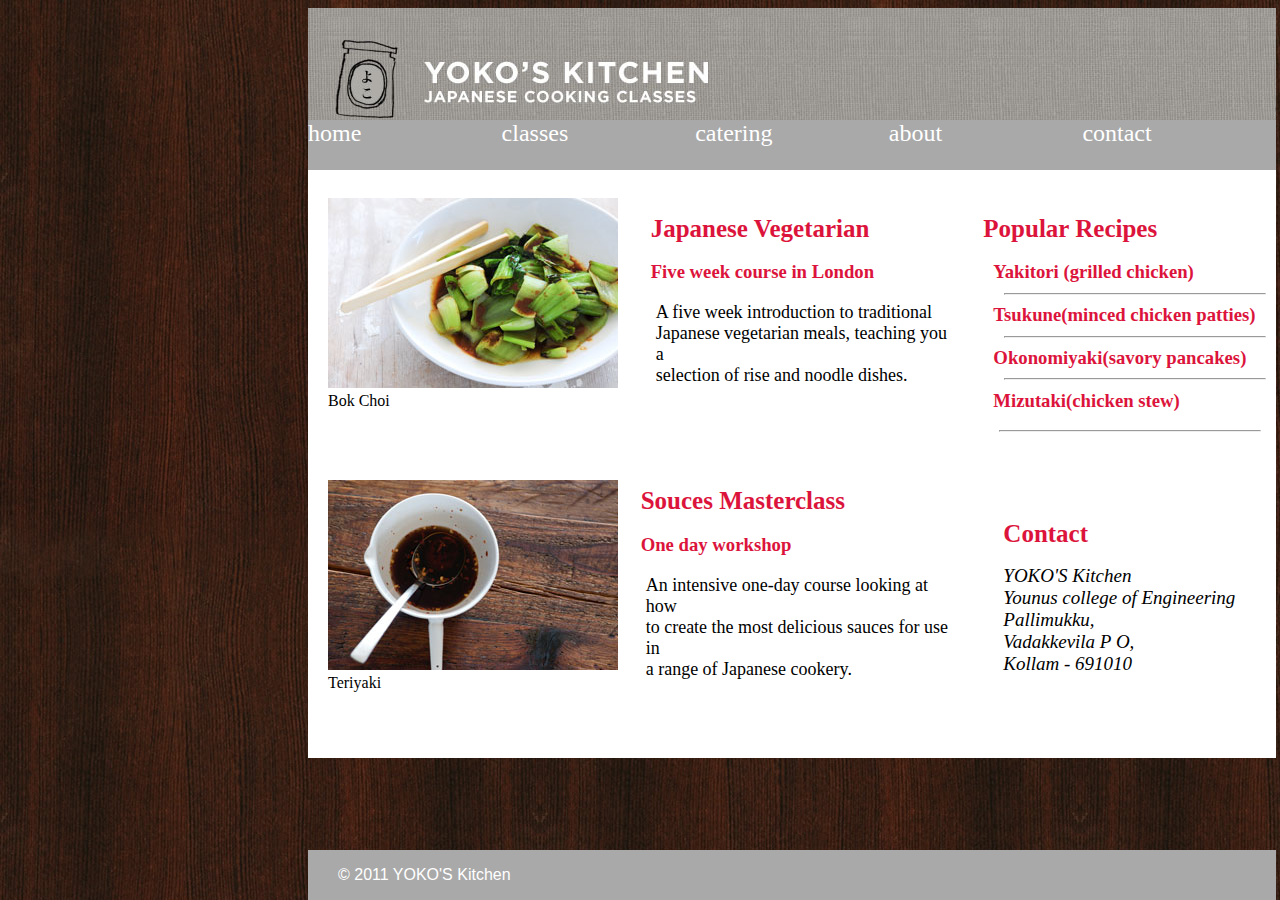
<file: casestudy04/index.html>
<!DOCTYPE html>
<html lang="en">
    <!--css code start-->
    <style>
        body{
            background-image: url("dark-wood.jpg");
        }
        .divback{
            width: 968px;
            height: 750px;
            background-color: white;
            margin-left: 300px;
        }
        .headimg{
            
            background-image: url("header.jpg");
            width: 968px;
            height: 160px;
        }
        .dmenu{
            position: absolute;
            width: 968px;
            height: 50px;
            background-color: darkgray;
            top: 120px;
        }
        .dmenu div{
            justify-content: flex-start;
            
        }
        .dmenu{
            display: flex;
            
            font-size: 24px;
        }
        a{
            text-decoration: none;
            color: white;
            
        }
        .home{
            color: black;
            flex: 1;
        }
        .classe{
            flex: 1;
        }
        .cat{
            flex: 1;
        }
        .abt{
            flex: 1;
        }
        .cont{
            flex: 1;
        }
    
        .divbody{
            
            display: grid;
            grid-template-columns: 1fr 1fr 1fr;
            grid-template-rows: 1fr 1fr; 
        }
       .da{
           margin-top: 30px;
           margin-left: 20px;
           
       }
       .db{
           margin-top: 30px;
           margin-left: 20px;
       }
       #jap{
           margin-left: 5px;
           color: black;
           font-family: 'Times New Roman', Times, serif;
           font-size: 18px;
       }
       #jape{
        font-size: 25px;
        color: crimson;
       }
       #oday{
           color: black;
           font-family: 'Times New Roman', Times, serif;
           font-size: 18px;
           margin-left: 5px;
       }
       #five{
           color: crimson;
       }

       .dc{
           
           color: crimson;
           margin-top: 30px;
           margin-left: 30px;
       }
       .dd{
            margin-top: 40px;
           margin-left: 20px;
           
       }
       #one{
           color: crimson;
       }
       #sos{
           font-size: 25px;
           color: crimson;
       }
       .de{
            margin-top: 30px;
           margin-left: 10px;
           border-left: 3px;
           border-color: firebrick;
       }
       #res{
        font-size: 25px;
        font-family: 'Times New Roman', Times, serif;
       }
       #yak{
        margin-left: 10px;
       }
       #adr{
           color:crimson;
           font-family: 'Times New Roman', Times, serif;
           margin-top: 80px;
           margin-left: 50px;
           font-size: 25px;

       }
       address{
           font-size: 19px;
           margin-left: 50px;

       }
        .divbottom{
            position: absolute;
            width: 968px;
            height: 50px;
            background-color: darkgray;
            bottom: 0px;
        }
        p{
            color: white;
            font-family: sans-serif;
            margin-left: 30px;
        }
    </style>
    <!--css code end-->
<head>
    <meta charset="UTF-8">
    <meta name="viewport" content="width=>, initial-scale=1.0">
    <meta http-equiv="X-UA-Compatible" content="ie=edge">
    <title>Document</title>
</head>
<body>
    <div class="divback">
        <div class="headimg">
            <div class="dmenu">
                <div class="home">
                    <a href="">home</a>
                </div>
                <div class="classe">
                    <a href="">classes</a>
                </div>
                <div class="cat">
                    <a href="">catering</a>
                </div>
                <div class="abt">
                    <a href="">about</a>
                </div>
                <div class="cont">
                    <a href="">contact</a>
                </div>
            </div>
        </div>
            <div class="divbody">
                <div class="da">
                  <img src="bok-choi.jpg" alt="">
                  <figcaption>Bok Choi</figcaption>
                </div>
                <div class="db">
                    <h1 id="jape">Japanese Vegetarian</h1>
                    <h3 id="five">Five week course in London</h3>
                    <p id="jap">A five week introduction to traditional<br>
                         Japanese vegetarian meals, teaching you a <br>
                         selection of rise and noodle dishes.</p>
                </div>
                <div class="dc">
                    <h1 id="res">Popular Recipes</h1>
                    <h3 id="yak">Yakitori (grilled chicken)<br><hr width="260">
                    Tsukune(minced chicken patties)<br><hr width="260">
                Okonomiyaki(savory pancakes) <br><hr width="260">
            Mizutaki(chicken stew)</h3><hr width="260">
                </div>
                <div class="dd">
                    <img src="teriyaki.jpg">
                    <figcaption>Teriyaki</figcaption>
                </div>
                <div class="de">
                   <h1 id="sos">Souces Masterclass</h1>
                   <h3 id="one">One day workshop</h3>
                   <p id="oday">An intensive one-day course looking at how<br>
                to create the most delicious sauces for use in <br>
            a range of Japanese cookery. </p>
                </div>
                <div class="df">
                    <h1 id="adr">Contact</h1>
                    <address>
                        YOKO'S Kitchen <br>
                        Younus college of Engineering<br>
                        Pallimukku,<br>
                        Vadakkevila P O,<br>
                        Kollam - 691010
                    </address>
                </div>
            </div>
            <div class="divbottom">
                <p>
                &#169 2011 YOKO'S Kitchen
            </p>
        </div>
    </div>
    
</body>
</html>
</file>
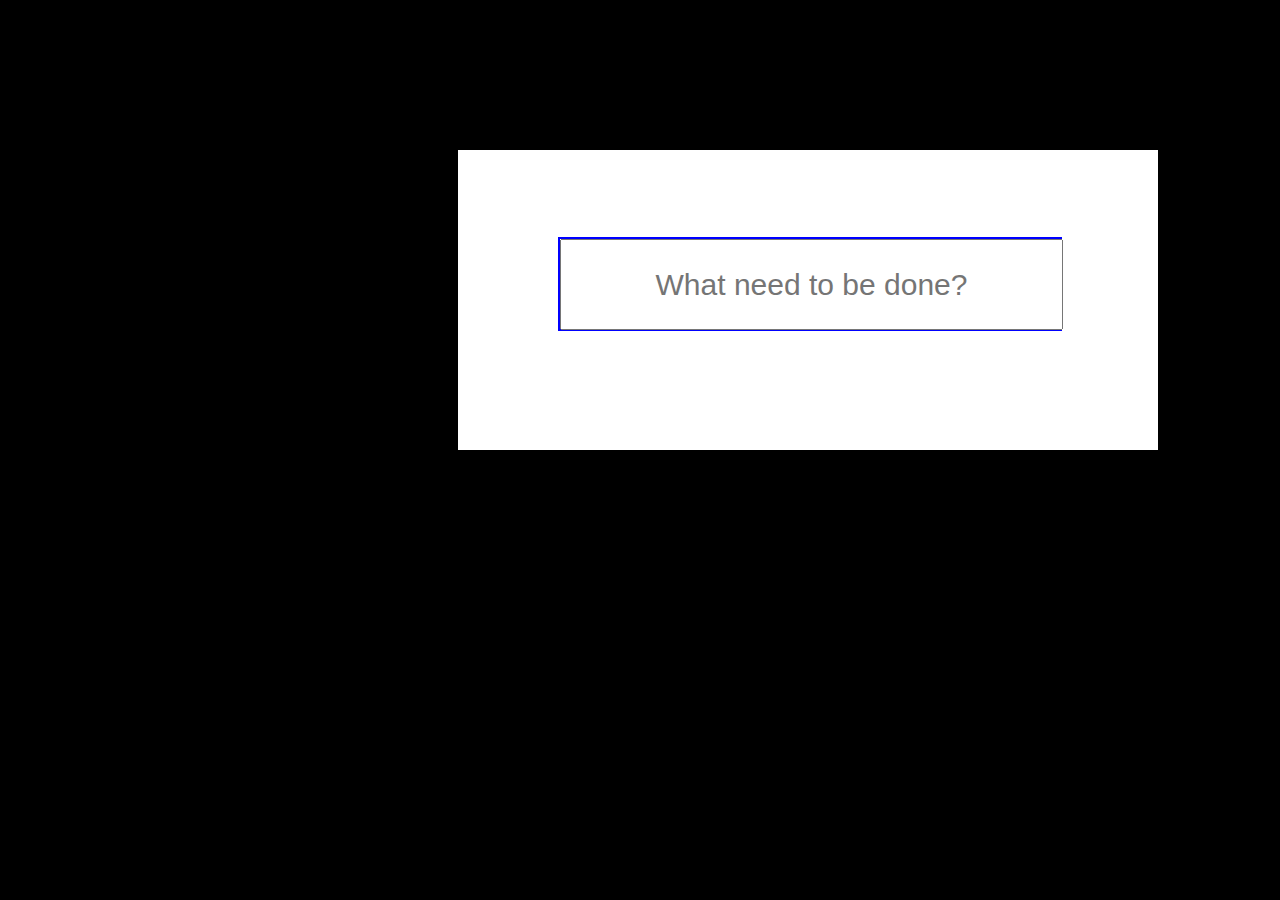
<file: casestudy7/index.html>
<!DOCTYPE html>
<html lang="en">
<head>
    <meta charset="UTF-8">
    <meta name="viewport" content="width=device-width, initial-scale=1.0">
    <title>Document</title>
    <link rel="stylesheet" href="style.css">
    <script src="https://ajax.googleapis.com/ajax/libs/jquery/3.4.1/jquery.min.js"></script>
   <!--<link rel="stylesheet" href="javascript.js"> -->
</head>
<script>
    $(document).ready(function()
{
    $(document).keypress(function(evt)
    {
        if(evt.which==13)
        {
        var val=document.getElementById("txt").value;
        $("ul").append("<li>"+val+"</li>");
        $("#txt").val(" ");
        }

    });
});
</script>
<body>
    <div id="bg">
        <div id="bor">
            <input type="text" id="txt" placeholder="What need to be done?"></p> 
        </div>
        <div id="list">
            <ul>

            </ul>
        </div>
    </div>
</body>
</html>
</file>
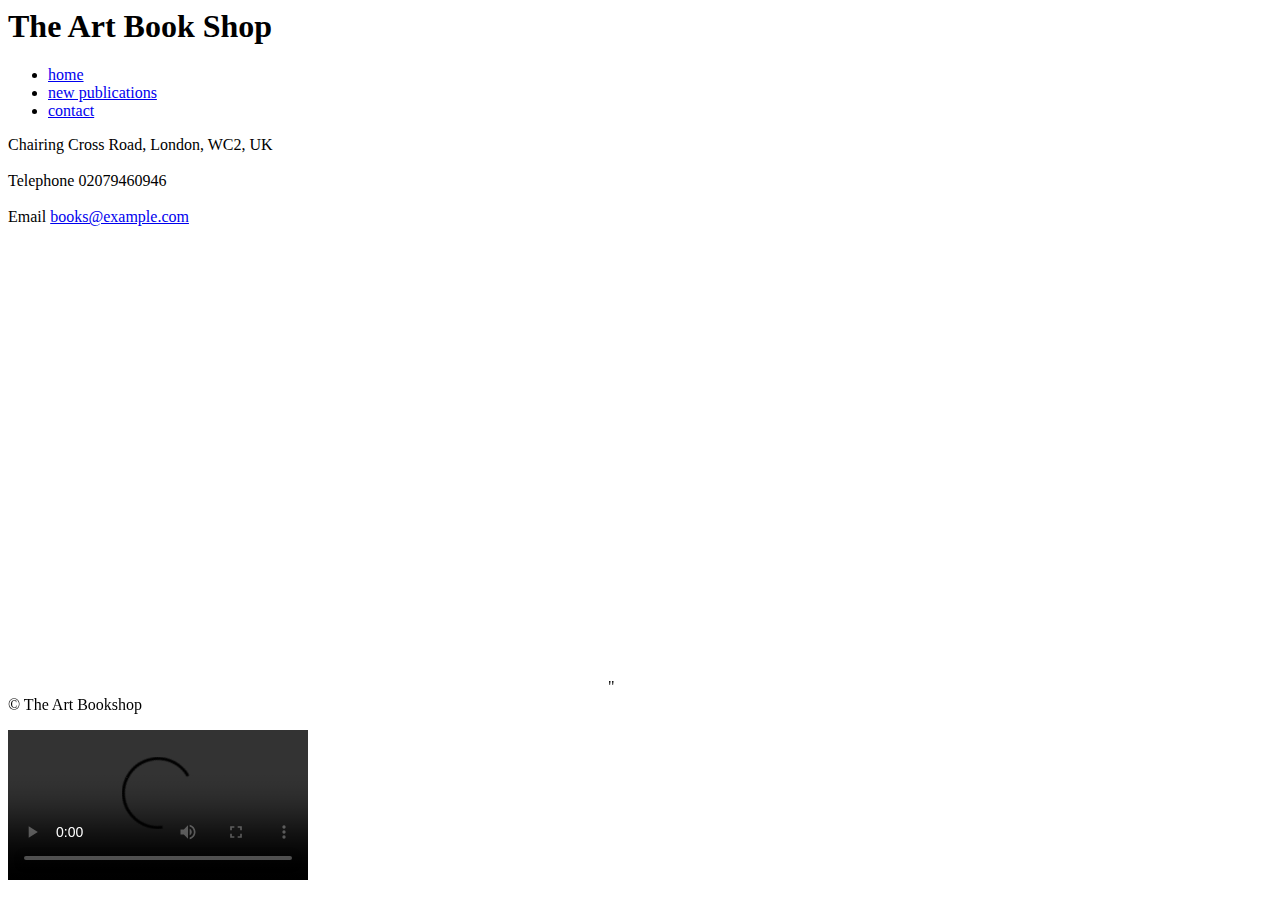
<file: Casestudy1/bookshop.html>
<html>
    <head>
        <title>BookShop</title>
    </head>
    <body>
        <h1>The Art Book Shop</h1>
        <!--data are in list format-->
        <ul type="disk">
            <li>
                <a href="headings.html">home</a>
            </li>
            <li>
                <a href="horizontal.html"> new publications</a>
            </li>
            <li>
                <a href="index.html">contact</a>
            </li>
        </ul>
        <p>
            Chairing Cross Road, London, WC2, UK<br><br>
            Telephone 02079460946<br><br>
            Email <a href="mailto:books@example.com">books@example.com</a><br><!-- to create mail-->
        </p>
        <p>
            <!--to add location from google map-->
            <iframe src="https://www.google.com/maps/embed?pb=!1m18!1m12!1m3!1d15768.179106321537!2d76.61476777721812!3d8.875423848039073!2m3!1f0!2f0!3f0!3m2!1i1024!2i768!4f13.1!3m3!1m2!1s0x3b05fcbb5b438ae5%3A0x8db6e495c4b176c6!2sPallimukku%2C%20Kollam%2C%20Kerala!5e0!3m2!1sen!2sin!4v1580547129666!5m2!1sen!2sin" width="600" height="450" frameborder="0" style="border:0;" allowfullscreen=""></iframe>"<br>
            &#169 The Art Bookshop
        </p>
        <!--<p>
            <iframe width="560" height="315" src="https://www.youtube.com/embed/ZVO8Wt_PCgE" frameborder="0" allow="accelerometer; autoplay; encrypted-media; gyroscope; picture-in-picture" allowfullscreen></iframe>
        </p> -->
        <p>
            <video src="" controls autoplay></video>
        </p>
    </body>
</html>
</file>
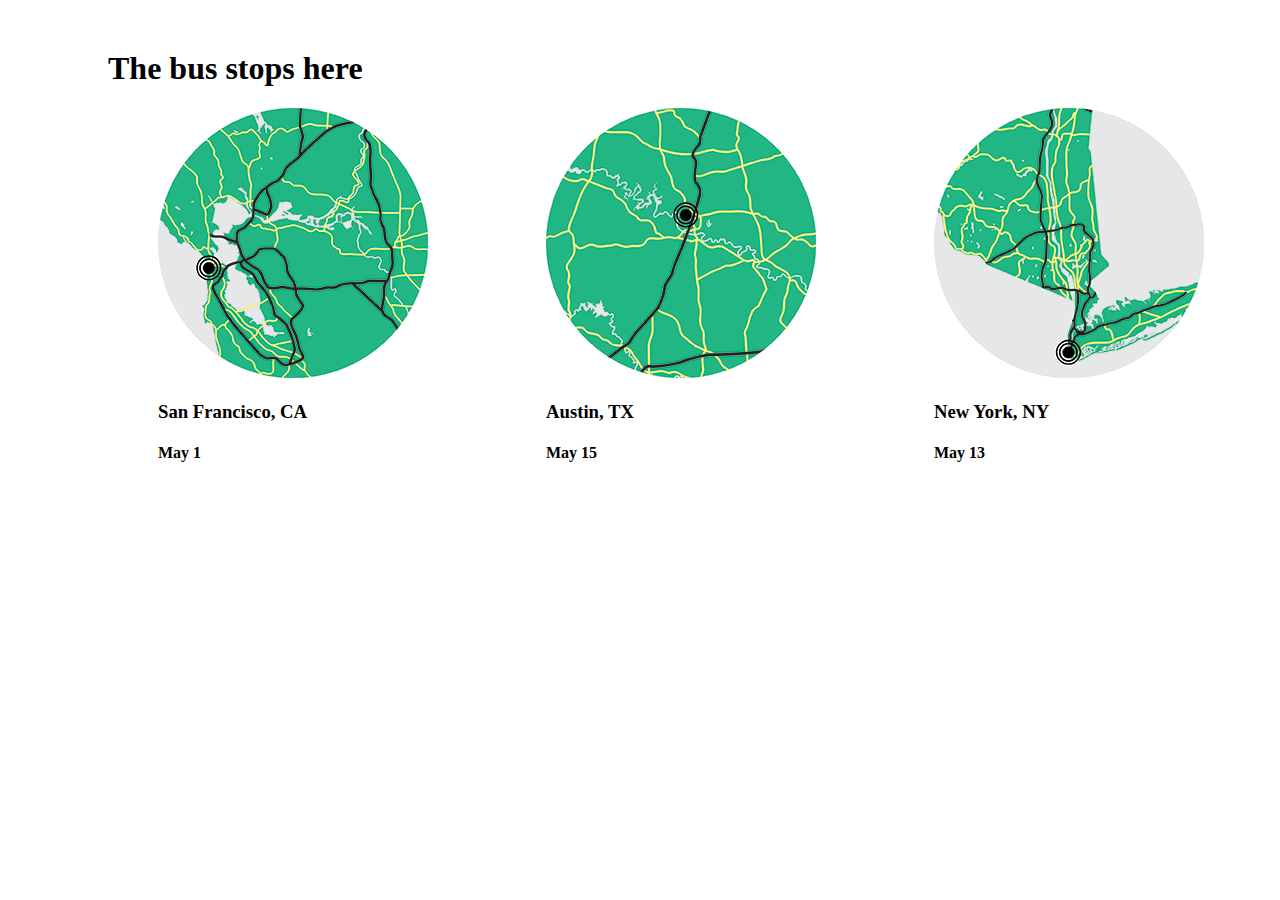
<file: casestudy8/index1.html>
<!DOCTYPE html>
<html lang="en">
    <style>
        .body{
            margin-left: 100px;
            margin-top: 50px;
        }
        .res{
            display: grid;
            grid-template-columns: 1fr 1fr 1fr;
            grid-template-rows: 35px,35px,35px;
        }
        .b1{
            height: 400px;
            width: 300px;
            
            margin-left: 50px;
            
        }
        .b2{
            height: 400px;
            width: 300px;
            margin-left: 50px;
        }
        .b3{
            height: 400px;
            width: 300px;
            margin-left: 50px;
        }
        .vertical { 
            border-left: 6px solid black; 
            height: 200px; 
            position:absolute; 
            left: 50%; 
        } 
    </style>
<head>
    <meta charset="UTF-8">
    <meta name="viewport" content="width=device-width>, initial-scale=1.0">
    <title>Document</title>
</head>
<body>
    <div>
        <div class="body">
        <h1>The bus stops here</h1>
        
        <div class="res">
            <div class="b1">
                <!--<hr class="vertical">-->
                <img src="map-ca.png">
                
                <h3>San Francisco, CA</h3>
                <h4>May 1</h4>
                
            </div>
            <div class="b2">
                <img src="map-tx.png">
                <h3>Austin, TX</h3>
                <h4>May 15</h4>
            </div>
            <div class="b3">
                <img src="map-ny.png">
                <h3>New York, NY</h3>
                <h4>May 13</h4>
            </div>
        </div>
        
        </div>
    </div>
</body>
</html>
</file>
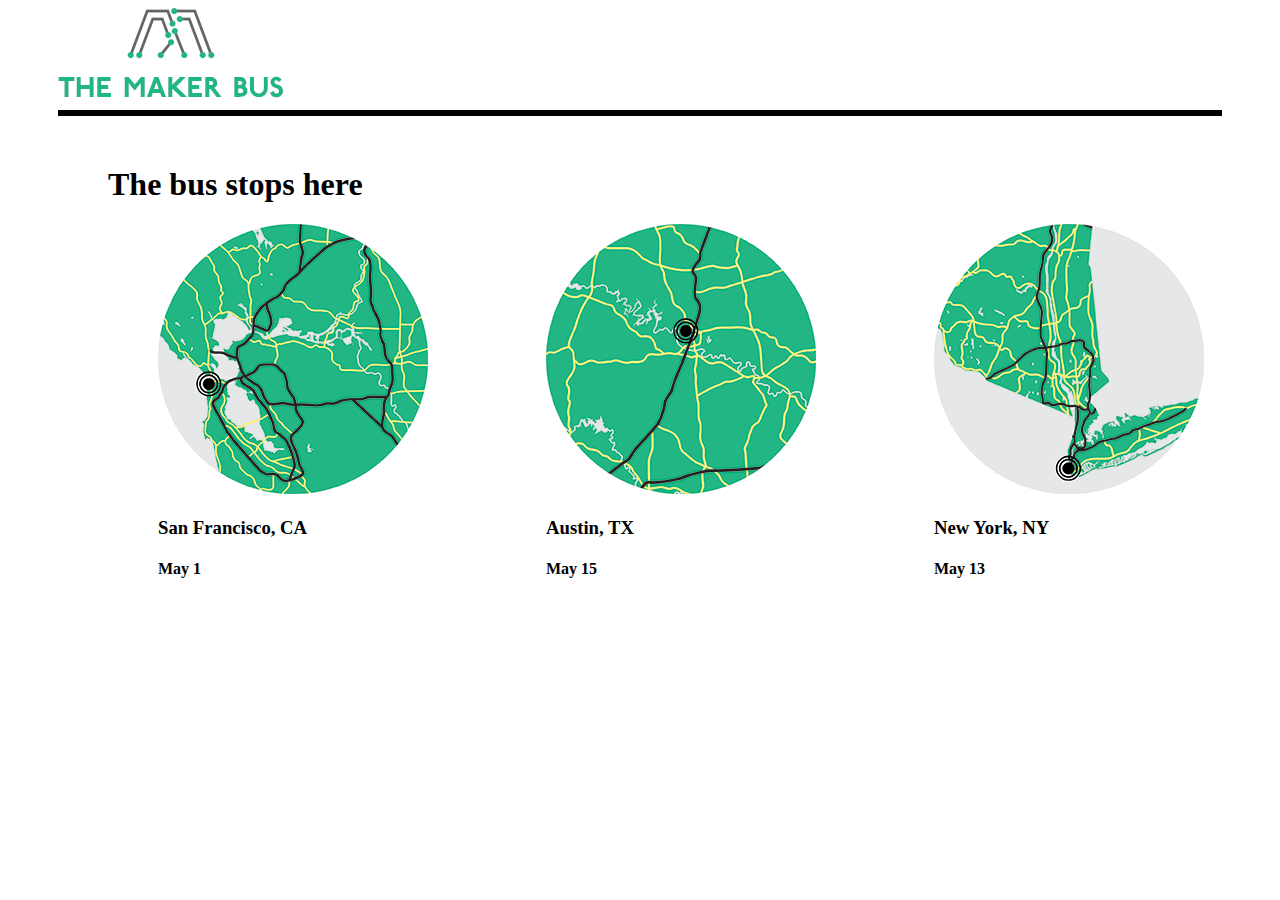
<file: casestudy8/index2.html>
<!DOCTYPE html>
<html lang="en">
<head>
    <meta charset="UTF-8">
    <meta name="viewport" content="width=>, initial-scale=1.0">
    <title>Document</title>
    
</head>
<style>
    .heading{
        margin-left: 50px;
        margin-right: 50px;
    }
    hr{
        border: solid black;
    }
</style>
<body >
    <div >
        <div class="heading">
            <img src="maker-logo.png"><br>
            <hr>
        </div>
        <div id="content"></div>
    </div>
    <script src="join.js"></script>
</body>
</html>
</file>
<file: casestudy7/style.css>
body{
    background-color: black;
}
#bg{
    background-color: white;
    width: 700px;
    height: 300px;
    margin-top: 150px;
    margin-left: 450px;
}
#bor{
    border: blue solid 2px;
    width: 500px;
    height: 90px;
    margin-left: 100px;
    position: absolute;
    top: 237px;
    
}
#txt {
    cursor: text;
    font-size: 30px;
    width: 495px;
    height: 85px;
    font-family: 'Lucida Sans', 'Lucida Sans Regular', 'Lucida Grande', 'Lucida Sans Unicode', Geneva, Verdana, sans-serif;
    text-align: center;
}
#list{
    border: white solid 2px;
    width: 200px;
    height: 50px;
    margin-left: 100px;
    position: absolute;
    top: 350px;
}
</file>
